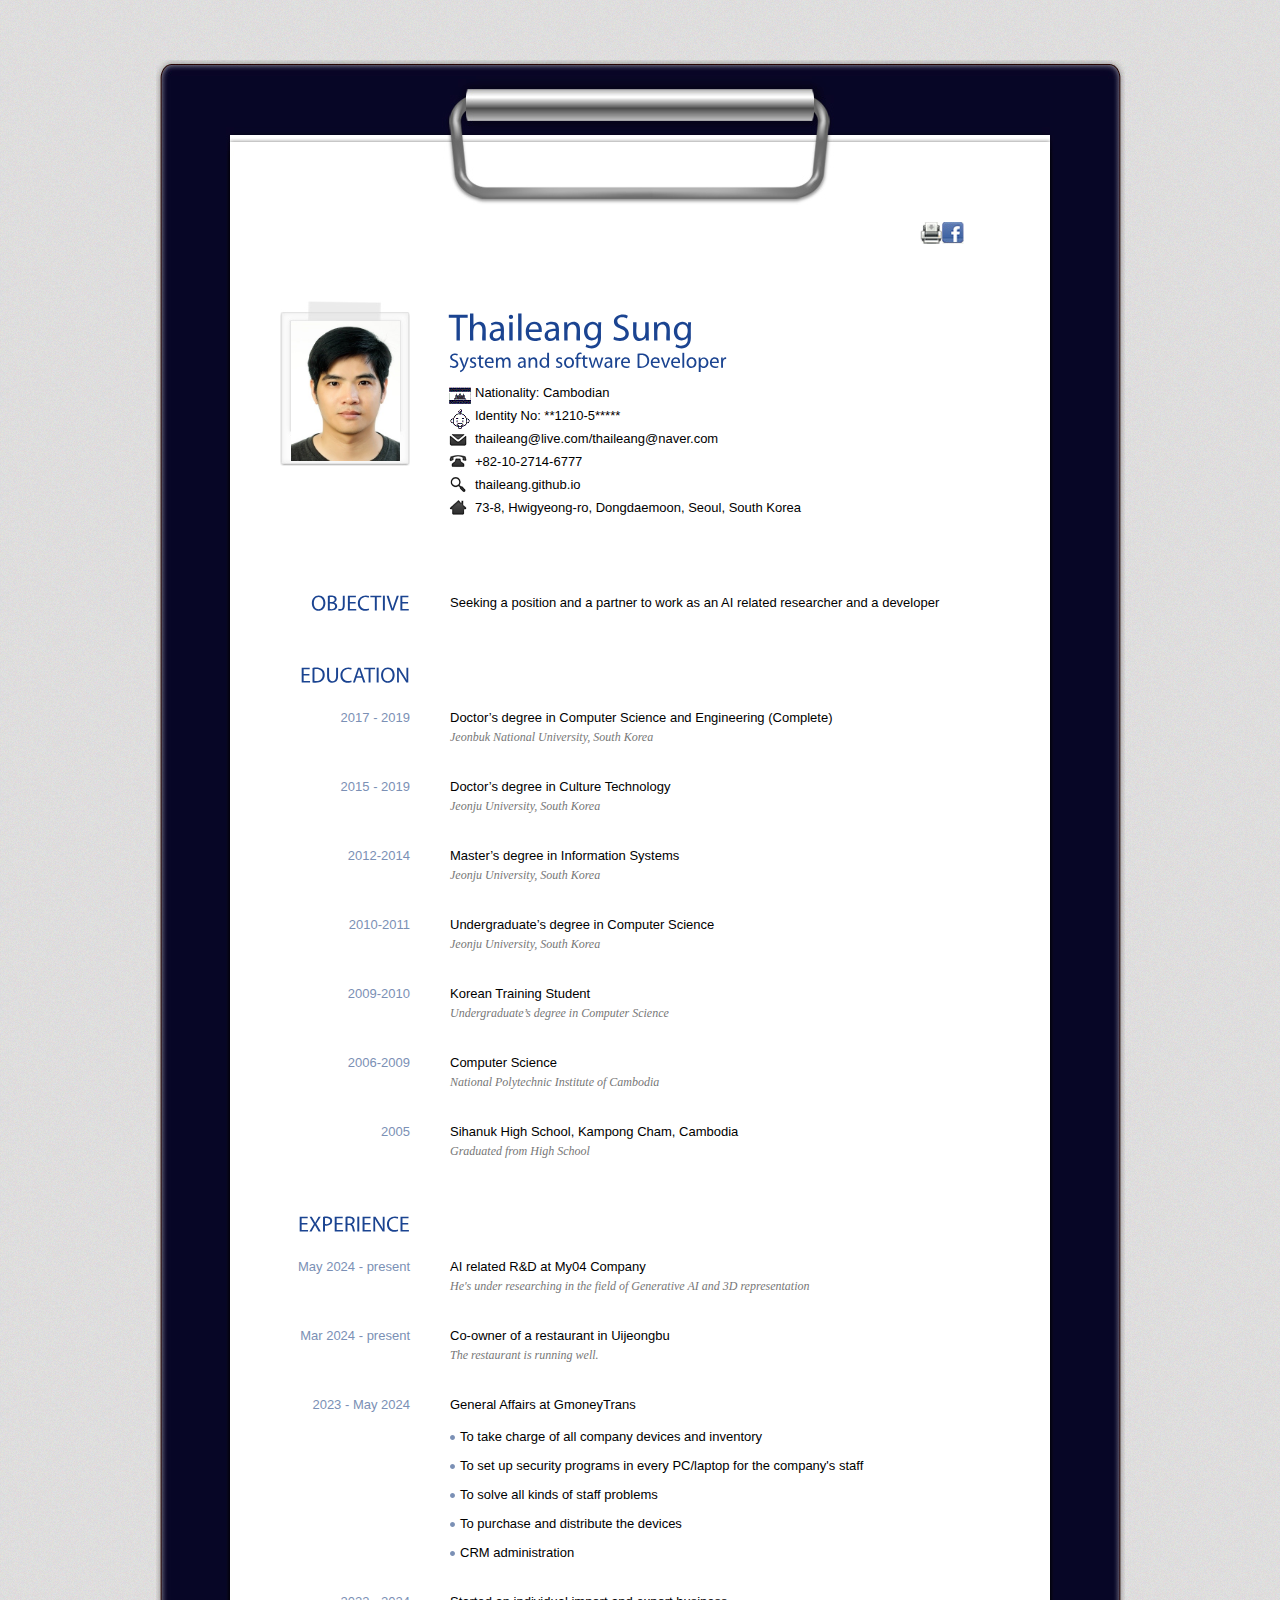
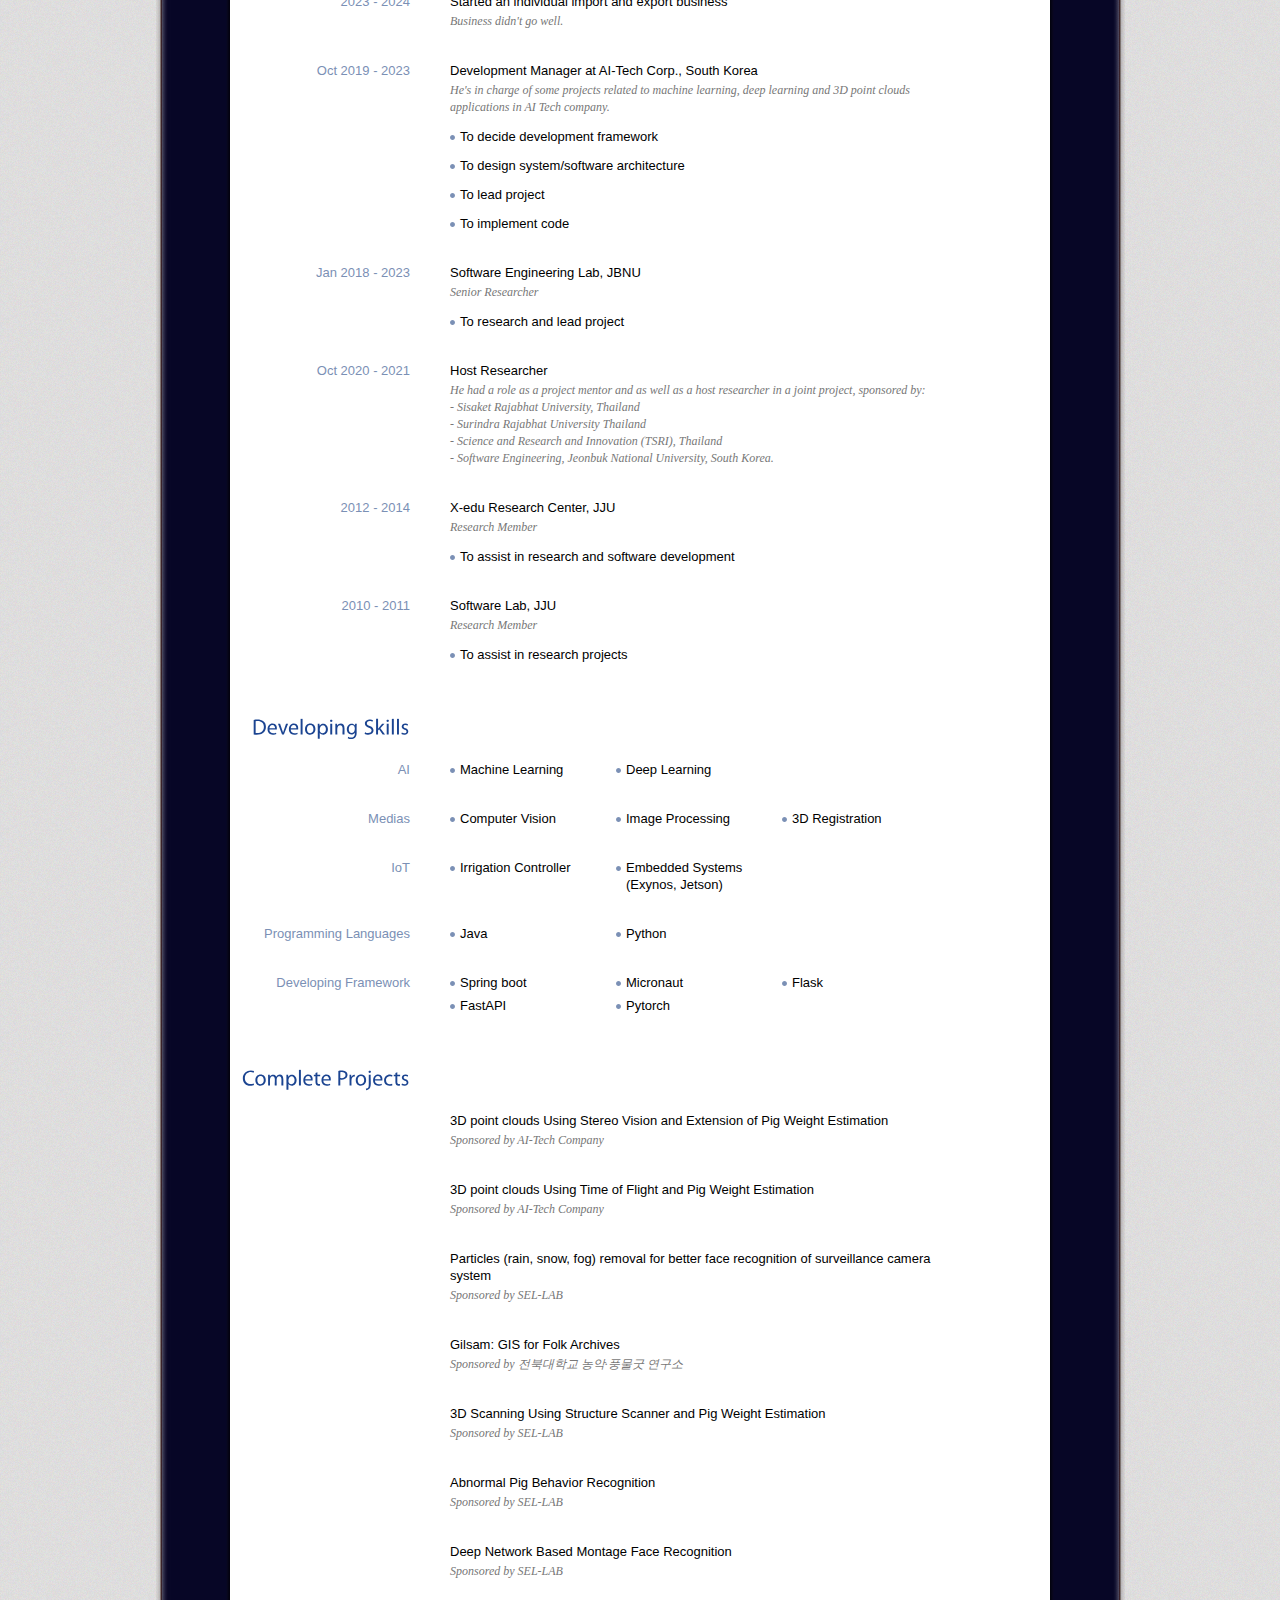
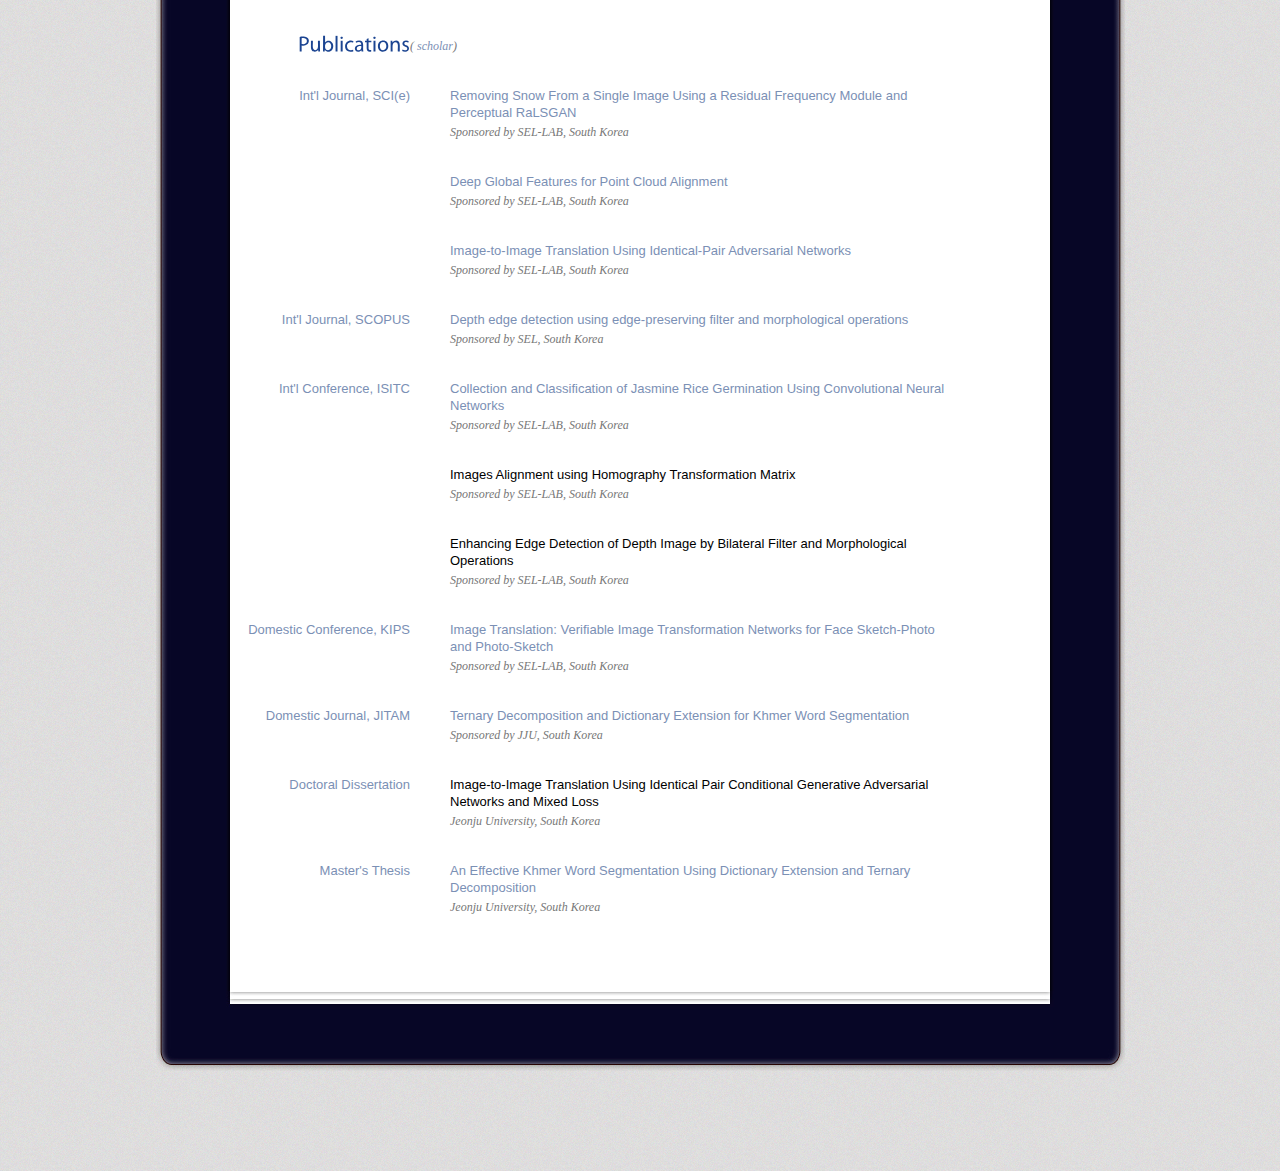
<file: index.html>
<!DOCTYPE html PUBLIC "-//W3C//DTD XHTML 1.0 Transitional//EN" "http://www.w3.org/TR/xhtml1/DTD/xhtml1-transitional.dtd">
<html xmlns="http://www.w3.org/1999/xhtml" lang="en-us">
<head>
<meta http-equiv="Content-Type" content="text/html; charset=UTF-8" />
<title>Resume</title>
<link type="text/css" rel="stylesheet" href="css/blue.css" />
<link type="text/css" rel="stylesheet" href="css/print.css"
	media="print" />
<!--[if IE 7]>
<link href="css/ie7.css" rel="stylesheet" type="text/css" />
<![endif]-->
<!--[if IE 6]>
<link href="css/ie6.css" rel="stylesheet" type="text/css" />
<![endif]-->
<script type="text/javascript" src="js/jquery-1.4.2.min.js"></script>
<script type="text/javascript" src="js/jquery.tipsy.js"></script>
<script type="text/javascript" src="js/cufon.yui.js"></script>
<script type="text/javascript" src="js/scrollTo.js"></script>
<script type="text/javascript" src="js/myriad.js"></script>
<script type="text/javascript" src="js/jquery.colorbox.js"></script>
<script type="text/javascript" src="js/custom.js"></script>
<script type="text/javascript">
	Cufon.replace('h1,h2');
</script>
</head>
<body>
	<!-- Begin Wrapper -->
	<div id="wrapper">
		<div class="wrapper-top"></div>
		<div class="wrapper-mid">
			<!-- Begin Paper -->
			<div id="paper">
				<div class="paper-top"></div>
				<div id="paper-mid">
					<!-- Begin Social -->
					<div class="social">
						<ul>
							<li><a class='north' href="javascript:window.print()"
								title="Print"><img src="images/icn-print.jpg" alt="" /></a></li>
							<li><a class='north'
								href="https://www.facebook.com/sung.thaileang"
								title="My Facebook Profile"><img
									src="images/icn-facebook.jpg" alt="" /></a></li>
						</ul>
					</div>
					<!-- End Social -->
					<div class="entry">

						<!-- Begin Image -->
						<img class="portrait" src="images/image.jpg" alt="Thaileang Sung" />
						<!-- End Image -->
						<!-- Begin Personal Information -->
						<div class="self">
							<h1 class="name">
								Thaileang Sung <br /> <span>System and software
									Developer</span>
							</h1>
							<ul>
								<li class="flag">Nationality: Cambodian</li>
								<li class="avatar">Identity No: **1210-5*****</li>
								<li class="mail">thaileang@live.com/thaileang@naver.com</li>
								<li class="tel">+82-10-2714-6777</li>
								<li class="web">thaileang.github.io</li>
								<li class="ad">73-8, Hwigyeong-ro, Dongdaemoon, Seoul, South Korea</li>
							</ul>
						</div>
						<!-- End Personal Information -->

					</div>
					<!-- Begin 1st Row -->
					<div class="entry">
						<h2>OBJECTIVE</h2>
						<p>Seeking a position and a partner to work as an AI related
							researcher and a developer</p>
					</div>
					<!-- End 1st Row -->
					<!-- Begin 2nd Row -->
					<div class="entry">
						<h2>EDUCATION</h2>
						<div class="content">
							<h3>2017 - 2019</h3>
							<p>
								Doctor’s degree in Computer Science and Engineering (Complete) <br />
								<em>Jeonbuk National University, South Korea</em>
							</p>
						</div>
						<div class="content">
							<h3>2015 - 2019</h3>
							<p>
								Doctor’s degree in Culture Technology <br /> <em>Jeonju
									University, South Korea</em>
							</p>
						</div>

						<div class="content">
							<h3>2012-2014</h3>
							<p>
								Master’s degree in Information Systems <br /> <em>Jeonju
									University, South Korea</em>
							</p>
						</div>

						<div class="content">
							<h3>2010-2011</h3>
							<p>
								Undergraduate’s degree in Computer Science<br /> <em>Jeonju
									University, South Korea </em>
							</p>
						</div>

						<div class="content">
							<h3>2009-2010</h3>
							<p>
								Korean Training Student<br /> <em> Undergraduate’s degree
									in Computer Science </em>
							</p>
						</div>

						<div class="content">
							<h3>2006-2009</h3>
							<p>
								Computer Science<br /> <em>National Polytechnic Institute
									of Cambodia</em>
							</p>
						</div>

						<div class="content">
							<h3>2005</h3>
							<p>
								Sihanuk High School, Kampong Cham, Cambodia<br /> <em>
									Graduated from High School </em>
							</p>
						</div>

					</div>
					<div class="entry">
						<h2>EXPERIENCE</h2>
						<div class="content">
							<h3>May 2024 - present</h3>
							<p>
								AI related R&D at My04 Company<br />
								<em>He's under researching in the field of Generative AI and 3D representation</em>
							</p>
						</div>

						<div class="content">
							<h3>Mar 2024 - present</h3>
							<p>
								Co-owner of a restaurant in Uijeongbu <br /> <em> The restaurant is running well. </em>
							</p>
						</div>

						<div class="content">
							<h3>2023 - May 2024</h3>
							<p>
								General Affairs at GmoneyTrans <br /> 
								<em> 								</em>
							</p>
							<ul class="info">
								<li> To take charge of all company devices and inventory</li>
								<li> To set up security programs in every PC/laptop for the company's staff
								<li> To solve all kinds of staff problems </li>
								<li> To purchase and distribute the devices</li>
								<li> CRM administration</li>
							</ul>
						</div>
						
						<div class="content">
							<h3>2023 - 2024</h3>
							<p>
								Started an individual import and export business <br /> <em> Business didn't go well. </em>
							</p>
						</div>
						
						<div class="content">
							<h3>Oct 2019 - 2023</h3>
							<p>
								Development Manager at AI-Tech Corp., South Korea <br /> <em>He's
									in charge of some projects related to machine learning, deep
									learning and 3D point clouds applications in AI Tech company. </em>
							</p>
							<ul class="info">
								<li>To decide development framework</li>
								<li>To design system/software architecture</li>
								<li>To lead project</li>
								<li>To implement code</li>
							</ul>
						</div>
						
						<div class="content">
							<h3>Jan 2018 - 2023</h3>
							<p>
								Software Engineering Lab, JBNU <br /> <em>Senior
									Researcher</em>
							</p>
							<ul class="info">
								<li>To research and lead project</li>
							</ul>
						</div>

						<div class="content">
							<h3>Oct 2020 - 2021</h3>
							<p>
								Host Researcher <br />
								<em>He had a role as a project mentor and as well as a host researcher in a joint project, sponsored by:<br />
									- Sisaket Rajabhat University, Thailand<br />
									- Surindra Rajabhat University Thailand<br />
									- Science and Research and Innovation (TSRI), Thailand<br />
									- Software Engineering, Jeonbuk National University, South Korea. </em>
							</p>
						</div>

						<div class="content">
							<h3>2012 - 2014</h3>
							<p>
								X-edu Research Center, JJU<br /> <em>Research Member</em>
							</p>
							<ul class="info">
								<li>To assist in research and software development</li>
							</ul>
						</div>

						<div class="content">
							<h3>2010 - 2011</h3>
							<p>
								Software Lab, JJU<br /> <em>Research Member</em>
							</p>
							<ul class="info">
								<li>To assist in research projects</li>
							</ul>
						</div>


					</div>

					<div class="entry">
						<h2>Developing Skills</h2>
						<div class="content">
							<h3>AI</h3>
							<ul class="skills">
								<li>Machine Learning</li>
								<li>Deep Learning</li>
							</ul>
						</div>
						<div class="content">
							<h3>Medias</h3>
							<ul class="skills">
								<li>Computer Vision</li>
								<li>Image Processing</li>
								<li>3D Registration</li>
							</ul>
						</div>
						<div class="content">
							<h3>IoT</h3>
							<ul class="skills">
								<li>Irrigation Controller</li>
								<li>Embedded Systems (Exynos, Jetson)</li>
							</ul>
						</div>
						<div class="content">
							<h3>Programming Languages</h3>
							<ul class="skills">
								<li>Java</li>
								<li>Python</li>
							</ul>
						</div>

						<div class="content">
							<h3>Developing Framework</h3>
							<ul class="skills">
								<li>Spring boot</li>
								<li>Micronaut</li>
								<li>Flask</li>
								<li>FastAPI</li>
								<li>Pytorch</li>
							</ul>
						</div>

					</div>

					<div class="entry">

						<h2>Complete Projects</h2>
						
						<div class="content">
							<p>
								3D point clouds Using Stereo Vision and Extension of Pig Weight Estimation
								<em>Sponsored by AI-Tech Company</em>
							</p>
						</div>
						
						<div class="content">
							<p>
								3D point clouds Using Time of Flight and Pig Weight Estimation
								<em>Sponsored by AI-Tech Company</em>
							</p>
						</div>

						<div class="content">
							<p>
								Particles (rain, snow, fog) removal for better face recognition
								of surveillance camera system <em>Sponsored by SEL-LAB</em>
							</p>
						</div>

						<div class="content">
							<p>
								Gilsam: GIS for Folk Archives <em>Sponsored by 전북대학교 농악·풍물굿
									연구소</em>
							</p>
						</div>

						<div class="content">
							<p>
								3D Scanning Using Structure Scanner and Pig Weight Estimation <em>Sponsored
									by SEL-LAB</em>
							</p>
						</div>

						<div class="content">
							<p>
								Abnormal Pig Behavior Recognition<em>Sponsored by SEL-LAB</em>
							</p>
						</div>

						<div class="content">
							<p>
								Deep Network Based Montage Face Recognition<em>Sponsored by
									SEL-LAB</em>
							</p>
						</div>
<!--						<div class="content">-->
<!--							<p>-->
<!--								Abnormal Human Behavior Recognition<em>Sponsored by SEL-LAB</em>-->
<!--							</p>-->
<!--						</div>-->
					</div>
					<div class="entry">
						<h2>Publications</h2>
						<em>(<a href="http://bit.ly/3fZTNzF" target="_blank">
								scholar</a>)
						</em>

						<div class="content">
							<h3>Int'l Journal, SCI(e)</h3>
							<p>
								<a href="https://ieeexplore.ieee.org/document/9606733" target="_blank">
									Removing Snow From a Single Image Using a Residual Frequency Module and Perceptual RaLSGAN </a> <em>Sponsored
								by SEL-LAB, South Korea</em>
							</p>
						</div>

						<div class="content">

							<p>
								<a href="https://doi.org/10.3390/s20144032" target="_blank">
									Deep Global Features for Point Cloud Alignment </a> <em>Sponsored
									by SEL-LAB, South Korea</em>
							</p>
						</div>
						<div class="content">
							<p>
								<a href="https://doi.org/10.3390/app9132668" target="_blank">
									Image-to-Image Translation Using Identical-Pair Adversarial
									Networks </a> <em>Sponsored by SEL-LAB, South Korea</em>
							</p>
						</div>
						<div class="content">
							<h3>Int'l Journal, SCOPUS</h3>
							<p>
								<a
									href="https://link.springer.com/article/10.1007/s13198-019-00881-y"
									target="_blank"> Depth edge detection using edge-preserving
									filter and morphological operations </a> <em>Sponsored by SEL,
									South Korea</em>
							</p>
						</div>
						<div class="content">
							<h3>Int'l Conference, ISITC</h3>

							<p>
								<a
									href="https://www.semanticscholar.org/paper/Collection-and-Classification-of-Jasmine-Rice-Using-Nindam-Sung/487423c08c051c96086329ca698034ca1746635b"
									target="_blank"> Collection and Classification of Jasmine
									Rice Germination Using Convolutional Neural Networks </a> <em>Sponsored
									by SEL-LAB, South Korea</em>
							</p>
						</div>
						<div class="content">
							<p>
								Images Alignment using Homography Transformation Matrix <em>Sponsored
									by SEL-LAB, South Korea</em>
							</p>
						</div>
						<div class="content">
							<p>
								Enhancing Edge Detection of Depth Image by Bilateral Filter and
								Morphological Operations <em>Sponsored by SEL-LAB, South
									Korea</em>
							</p>
						</div>

						<div class="content">
							<h3>Domestic Conference, KIPS</h3>
							<p>
								<a
									href="https://www.manuscriptlink.com/society/kips/conference/2019spring/file/announcementFileDownload?announcementId=178"
									target="_blank"> Image Translation: Verifiable Image
									Transformation Networks for Face Sketch-Photo and Photo-Sketch
								</a> <em>Sponsored by SEL-LAB, South Korea</em>
							</p>
						</div>
						<div class="content">
							<h3>Domestic Journal, JITAM</h3>
							<p>
								<a
									href="http://www.dbpia.co.kr/journal/articleDetail?nodeId=NODE06716995"
									target=”_blank> Ternary Decomposition and Dictionary
									Extension for Khmer Word Segmentation </a> <em>Sponsored by
									JJU, South Korea</em>
							</p>
						</div>

						<div class="content">
							<h3>Doctoral Dissertation</h3>
							<p>
								Image-to-Image Translation Using Identical Pair Conditional
								Generative Adversarial Networks and Mixed Loss<em>Jeonju
									University, South Korea</em>
							</p>
						</div>

						<div class="content">
							<h3>Master's Thesis</h3>
							<p>
								<a href="https://doi.org/10.21219/jitam.2016.23.2.011"
									target=”_blank>An Effective Khmer Word Segmentation Using
									Dictionary Extension and Ternary Decomposition</a><em>Jeonju
									University, South Korea</em>
							</p>
						</div>

					</div>
					<!-- <div class="entry"> 
        <h2>WORKS</h2>
        	<ul class="works">
        		<li><a href="images/1.jpg" rel="gallery" title="Lorem ipsum dolor sit amet."><img src="images/image.jpg" alt="" /></a></li>
        		<li><a href="images/2.jpg" rel="gallery" title="Lorem ipsum dolor sit amet."><img src="images/image.jpg" alt="" /></a></li>
        		<li><a href="images/3.jpg" rel="gallery" title="Lorem ipsum dolor sit amet."><img src="images/image.jpg" alt="" /></a></li>
        		<li><a href="images/1.jpg" rel="gallery" title="Lorem ipsum dolor sit amet."><img src="images/image.jpg" alt="" /></a></li>
        		<li><a href="images/2.jpg" rel="gallery" title="Lorem ipsum dolor sit amet."><img src="images/image.jpg" alt="" /></a></li>
        		<li><a href="images/3.jpg" rel="gallery" title="Lorem ipsum dolor sit amet."><img src="images/image.jpg" alt="" /></a></li>
        		<li><a href="images/1.jpg" rel="gallery" title="Lorem ipsum dolor sit amet."><img src="images/image.jpg" alt="" /></a></li>
        		<li><a href="images/1.jpg" rel="gallery" title="Lorem ipsum dolor sit amet."><img src="images/image.jpg" alt="" /></a></li>
        	</ul>
        </div> -->
					<!-- Begin 5th Row -->
				</div>
				<div class="clear"></div>
				<script type="text/javascript">
      var chatbox = document.getElementById('fb-customer-chat');
      chatbox.setAttribute("page_id", "101447768949965");
      chatbox.setAttribute("attribution", "biz_inbox");
      window.fbAsyncInit = function() {
        FB.init({
          xfbml            : true,
          version          : 'v11.0'
        });
      };

      (function(d, s, id) {
        var js, fjs = d.getElementsByTagName(s)[0];
        if (d.getElementById(id)) return;
        js = d.createElement(s); js.id = id;
        js.src = 'https://connect.facebook.net/en_US/sdk/xfbml.customerchat.js';
        fjs.parentNode.insertBefore(js, fjs);
      }(document, 'script', 'facebook-jssdk'));
    </script>
				<div class="paper-bottom"></div>
			</div>
			<!-- End Paper -->
		</div>
		<div class="wrapper-bottom"></div>
	</div>
	<div id="message">
<!--		<a href="#top" id="top-link">Go to Top</a>-->
	</div>
	<!-- End Wrapper -->
</body>
</html>
</file>
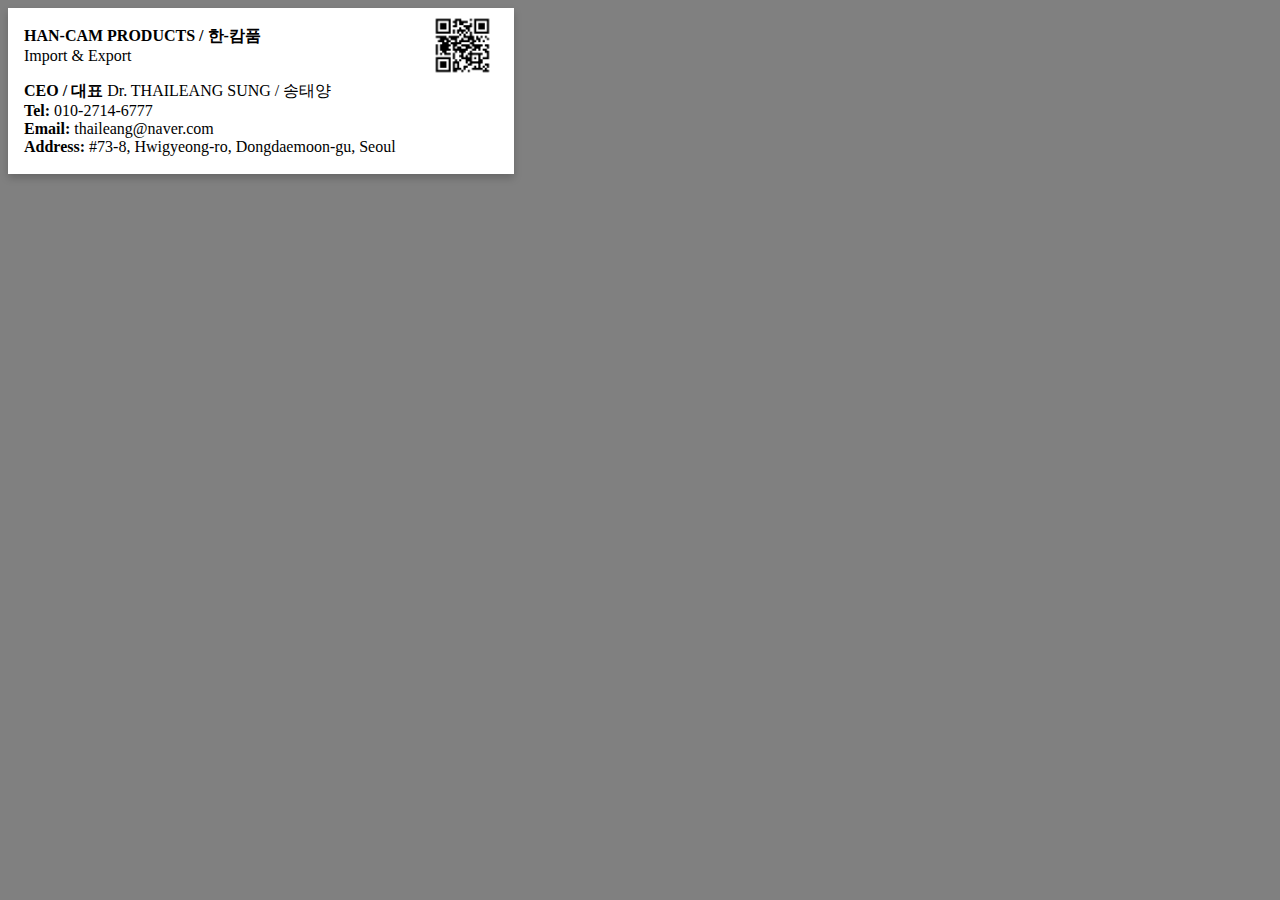
<file: namecard.html>
<!DOCTYPE html>
<html>
<head>
<meta name="viewport" content="width=device-width, initial-scale=1">
<style>
.card {
  box-shadow: 0 4px 8px 0 rgba(0,0,0,0.2);
  transition: 0.3s;
  width: 40%;
}

.card:hover {
  box-shadow: 0 8px 16px 0 rgba(0,0,0,0.2);
}

.container {
  padding: 2px 16px;
}

img  {
  float: right;
}
</style>
</head>
<body style="background-color:Grey;">
<div class="card" style="background-color:White;">
	
  <div class="container" >
	  <div> <img src="images/qrcode.png" alt="Avatar" style="width:15%"></div>
	  
	  <p><b>HAN-CAM PRODUCTS / 한-캄품</b></br>
	  Import & Export</p>
	<p><b>CEO / 대표 </b> Dr. THAILEANG SUNG / 송태양 </br>
    	<b>Tel: </b>010-2714-6777</br>
    	<b>Email: </b>thaileang@naver.com</br>
    	<b>Address: </b>#73-8, Hwigyeong-ro, Dongdaemoon-gu, Seoul</p>
  </div>
</div>

</body>
</html>
</file>
<file: css/print.css>
body {
	font-family: "Trebuchet MS", Arial, Helvetica, sans-serif;
	background-color: white;
	font-size:13pt;
	line-height: 17pt;
}

.clear {
	clear:both;
}

a, a:hover, a:visited, a:active {
	color:#7b90b5;
	text-decoration: none;
}

#wrapper, .wrapper-mid {
	background: none;
}

.wrapper-top, .wrapper-bottom  {
	display:none;
}

#paper {
	width:820px;
	margin:0 auto;
}

.paper-top, .paper-bottom {
	display:none;
}

#paper-mid {
	width:820px;
	margin:0 auto;
	background-color:#FFF;
	display:block;
	padding:0;
	overflow: hidden;
	padding-bottom:75px;
	padding-top:7px;
}

.entry {
	width:820px;
	display: block;
	padding-top:55px;
	clear: both;
}

h1 {
	width:500px;
	font-size:42pt;
	color:#1b4491;
	margin-bottom:0;
}

h1 span {
	font-size:21pt;
	display:block;
	margin-left:15px;
	margin-top:20px;
	color:#1b4491;
}

h2 {
	width:180px;
	height: 23px;
	text-align: right;
	float:left;
	padding:0;
	margin:0;
	clear:both;
	font-size:22pt;
	margin-bottom:-12px;
	color:#1b4491;
}

p {
	width:600px;
	margin-left:40px;
	float:right;
}

ul.list {
	clear: both;
	padding:0;
	margin:0;
	overflow: hidden;
}

ul.list li {
	display:block;
	float:right;
	padding-top:32px;
}


h3 {
	width:180px;
	text-align: right;
	float:left;
	padding:0;
	clear:both;
	font-size: 13pt;
	color:black;
}

em {
	font-family: Georgia, "Times New Roman", serif;
	font-style: italic;
	color:#999;
	font-size:12pt;
	display: block;
	padding-top:0;
}

ul.info {
	float:right;
	width:600px;
	margin-left:40px;
	background: none;
	list-style: square;
	
}

ul.info li {
	margin:0;
	padding:0;
	float:left;
	display: block;
	width:600px;
	padding-left:0;
	background-position: 0 .5em;
	margin-top:12px;
	list-style-type: square;
}

ul.skills {
	margin:0;
	padding:0;
	float:right;
	width:600px;
	margin-left:40px;
	margin-top:-6px;
	background: none;
	list-style: square;
}

ul.skills li {
	margin:0;
	padding:0;
	float:left;
	width:176px;
	padding-left:0;
	background-position: 0 .5em;
	margin-top:6px;
}

img.portrait {
	border:1px solid #000;
	padding:10px;	
}

.self {
	width:500px;
	float:left;
	padding-top:11px;
	margin-left:0;
	margin-bottom:15px;
	margin-left:38px;
}

.self ul {
	padding-top: 10px;
}

.self ul li {
	background-repeat: no-repeat;
	padding-left:0;
	background-position: 0 .1em;
	height:25px;
	display:block;
	margin-top:-2px;
}

.social {
	display:none;
}

/* ELEMENTS */
/* ----------------------------------------- */

table {
	width: 590px;
	margin-left:40px;
	float:right;
	border-collapse: collapse;
	border-bottom:1px dashed #999;
	border-top:1px dashed #999;
}

table td {
	padding: 10px;
	padding-top:0;
	border-right:1px dashed #999;
}

table td:hover {
	background-color: #f2f2f2;
}

table th {
	padding: 10px;
	padding-top:0;
	color:#7b90b5;
	text-align: left;
	border-right:1px dashed #999;
}

table td.center {
	text-align: center;
}

table td.last {
	background: none;
}

table th.center {
	text-align: center;
}

table th.last {
	background: none;
}

table tr {
	border-left:1px dashed #999;
	border-top:1px dashed #999;
}

table tr.caption {
	border-left:1px dashed #999;
}

blockquote {
	border-left:3px solid #7b90b5;
	padding-left:8px;
	margin-top:20px;
	width:585px;
	margin-left:40px;
	float:right;
}

pre {
	width:500px;
	margin-left:40px;
	float:right;
}

abbr, acronym {
	border-bottom:1px dashed #7b90b5;
}

strong {
	font-weight: bold;
}

small {
	font-size:70%;
}

big {
	font-size:1.2em;
}

/* GO TO TOP */
/* ----------------------------------------- */

#message {
	display:none;
}

.works {
	display:none;
}
</file>
<file: css/ie7.css>
@charset "UTF-8";

.self {
	padding-top: 4px;
}

h1 span {
	margin-top:-15px;
}
</file>
<file: css/ie6.css>
@charset "UTF-8";

.self {
	padding-top: 4px;
}

h1 span {
	margin-top:-15px;
}

.social {
	width:150px;
}

ul.list {
	margin-top:-56px;
}
</file>
<file: css/blue.css>
@charset "UTF-8";
/* RESET */
/* ----------------------------------------- */
html, body, div, span, applet, object, iframe,
h1, h2, h3, h4, h5, h6, p, blockquote, pre,
a, abbr, acronym, address, big, code,
del, dfn, em, font, img, ins, kbd, q, s, samp,
small, strike, strong, tt, var,
dl, dt, dd, ol, ul, li,
fieldset, form, label, legend,
table, caption, tbody, tfoot, thead, tr, th, td {
	margin: 0;
	padding: 0;
	border: 0;
	outline: 0;
	font-weight: inherit;
	font-style: inherit;
	font-size: 100%;
	font-family: inherit;
	vertical-align: baseline;
}
:focus {
	outline: 0;
}
body {
	line-height: 1;
}
/* tables still need 'cellspacing="0"' in the markup */
table {
	border-collapse: separate;
	border-spacing: 0;
}
caption, th, td {
	text-align: left;
	font-weight: normal;
}
blockquote:before, blockquote:after,
q:before, q:after {
	content: "";
}
blockquote, q {
	quotes: "" "";
}

.clear {
	clear:both;
}


/* LAYOUT */
/* ----------------------------------------- */

body {
	font-family: "Trebuchet MS", Arial, Helvetica, sans-serif;
	background-color: #e1e0db;
	background-image: url(../images/bg.jpg);
	background-repeat: repeat;
	font-size:13px;
	line-height: 17px;
	color:#000;
}

.contact {
	background-image: none;
	background-color:#e9e9e9;
}

a, a:visited, a:active {
	color:#7b90b5;
	text-decoration: none;
}

a:hover {
	color:#7b90b5;
	text-decoration: underline;
}

/* DOSSIER BACKGROUND */
/* ----------------------------------------- */

#wrapper {
	width:969px;
	margin:0 auto;
	margin-top:60px;
	margin-bottom:100px;
}

.wrapper-top {
	width:969px;
	height:19px;
	margin:0 auto;
	background-image:url(../images/btop.jpg);
	background-repeat:no-repeat;
}

.wrapper-mid {
	width:969px;
	margin:0 auto;
	background-image:url(../images/bmid.jpg);
	background-repeat: repeat-y;
	padding-bottom:40px;
}

.wrapper-bottom {
	width:969px;
	height:22px;
	padding:0;
	margin:0 auto;
	background-image:url(../images/bbottom.jpg);
	background-repeat:no-repeat;
}

/* PAPER BACKGROUND */
/* ----------------------------------------- */

#paper {
	width:828px;
	margin:0 auto;
}

.paper-top {
	width:828px;
	margin:0 auto;
	background-image:url(../images/ptop.jpg);
	background-repeat:no-repeat;
	height:126px;
}

#paper-mid {
	width:828px;
	margin:0 auto;
	background-image:url(../images/pmid.jpg);
	background-repeat:repeat-y;
	display:block;
	padding:0;
	overflow: hidden;
	padding-bottom:75px;
	padding-top:7px;
}

.paper-bottom {
	width:828px;
	height:18px;
	margin:0 auto;
	background-image:url(../images/pbottom.jpg);
	background-repeat:no-repeat;
}

/* ENTRIES */
/* ----------------------------------------- */

.entry {
	width:720px;
	display: block;
	padding-top:55px;
	clear: both;
	margin-left:4px;
}

h1  {
	width:280px;
	font-size:38px;
	color:#1b4491;
	margin-bottom:3px;
	clear:both;
}

h1 span {
	font-size:21px;
	display:block;
	color:#1b4491;
	margin-top:2px;
}

h2 {
	width:180px;
	height: 23px;
	text-align: right;
	float:left;
	padding:0;
	margin:0;
	clear:both;
	font-size:22px;
	color:#1b4491;
	margin-bottom:-12px;
}

p {
	width:500px;
	margin-left:40px;
	float:right;	
}

p img {
	float:right;
	margin-left:20px;
	padding-left:10px;
}

div.content {
	clear: both;
	padding:0;
	margin:0;
	overflow: hidden;
	display:block;
	padding-top:32px;
}

h3 {
	width:180px;
	text-align: right;
	float:left;
	padding:0;
	clear:both;
	font-size: 13px;
	color:#7b90b5;
}

h4 {
	width:180px;
	text-align: right;
	float:left;
	padding:0;
	clear:both;
	font-size: 11px;
	color:#7b90b5;
}

h5 {
	width:180px;
	text-align: right;
	float:left;
	padding:0;
	clear:both;
	font-size: 10px;
	color:#7b90b5;
}

h6 {
	width:180px;
	text-align: right;
	float:left;
	padding:0;
	clear:both;
	font-size: 9px;
	color:#7b90b5;
}

em {
	font-family: Georgia, "Times New Roman", serif;
	font-style: italic;
	color:#777777;
	font-size:12px;
	display: block;
	padding-top:3px;
}


ol {
	float:right;
	width:500px;
	margin-left:40px;
	list-style: decimal;
	
}

ol li {
	width:500px;
	list-style-type: decimal;
	list-style-position: inside;
}

dl {
	float:right;
	width:500px;
	margin-left:40px;
	
}

dt {
	float:left;
	display: block;
	width:500px;
		color:#7b90b5;
}

dd {
	float:left;
	display: block;
	width:480px;
	text-indent:20px;
}

ul.unordered {
	float:right;
	width:500px;
	margin-left:40px;
	
}

ul.unordered li {
	margin:0;
	padding:0;
	float:left;
	display: block;
	width:500px;
	background-image:url(../images/bullet.gif);
	background-repeat: no-repeat;
	padding-left:10px;
	background-position: 0 .5em;
	margin-top:0;
}

ul.info {
	float:right;
	width:500px;
	margin-left:40px;
	list-style-type: none; 
}

ul.info li {
	margin:0;
	padding:0;
	float:left;
	display: block;
	width:500px;
	background-image:url(../images/bullet.gif);
	background-repeat: no-repeat;
	padding-left:10px;
	background-position: 0 .5em;
	margin-top:12px;
}

ul.skills {
	margin:0;
	padding:0;
	float:right;
	width:500px;
	margin-left:40px;
	margin-top:-6px;
	list-style-type: none;
	
}

ul.skills li {
	margin:0;
	padding:0;
	float:left;
	width:156px;
	background-image:url(../images/bullet.gif);
	background-repeat: no-repeat;
	padding-left:10px;
	background-position: 0 .5em;
	margin-top:6px;
}

ul.works {
	margin:0;
	padding:0;
	float:right;
	width:500px;
	margin-left:40px;
	list-style-type: none;
}

ul.works li {
	margin:0;
	padding:0;
	float:left;
}

ul.works li img {
	padding:4px;
	background-color:#fff;
	width:95px;
	height:90px;
	border:1px solid #bdc7da;
	margin-right:20px;
	margin-bottom:16px;
}

ul.works li img:hover {
	border:1px solid #1b4491;
	cursor: pointer;
}

img.portrait {
	background-image:url(../images/frame.jpg);
	background-repeat: no-repeat;
	width:109px;
	height:140px;
	padding-top:20px;
	padding-left:11px;
	padding-right:11px;
	padding-bottom:36px;
	margin-left:50px;
	float:left;
	
}


/* SELF INFORMATION */
/* ----------------------------------------- */

.self {
	width:400px;
	float:left;
	padding-top:11px;
	margin-left:38px;
	margin-bottom:15px;
}

.self ul {
	padding-top: 10px;
}

.self ul li.ad {
	background-image:url(../images/icn-ad.gif);
}

.self ul li.mail {
	background-image:url(../images/icn-mail.gif);
}

.self ul li.tel {
	background-image:url(../images/icn-tel.gif);
}

.self ul li.flag {
	background-image:url(../images/icn-flag.gif);
}

.self ul li.avatar {
	background-image:url(../images/icn-avatar.gif);
}

.self ul li.web {
	background-image:url(../images/icn-web.gif);
}

.self ul li {
	background-repeat: no-repeat;
	padding-left:26px;
	background-position: 0 .1em;
	height:25px;
	display:block;
	margin-top:-2px;
}

/* SOCIAL ICONS */
/* ----------------------------------------- */

.social {
	width:135px;
	float:right;
	padding-top:10px;
}

.social ul {
	list-style: none;
}

.social ul li {
	float:left;
	width:21px;
	height:24px;
	margin:0;
	padding:0;
	margin-left:1px;
}

/* TIPSY */
/* ----------------------------------------- */

.tipsy { padding: 5px; font-size: 10px; background-repeat: no-repeat;  background-image: url(../images/tipsy.gif); }
.tipsy-inner { padding: 5px 8px 4px 8px; background-color: #080626; color: #fff; max-width: 200px; text-align: center; }
.tipsy-inner { -moz-border-radius:3px; -webkit-border-radius:3px; }
.tipsy-north { background-position: top center; }
.tipsy-south { background-position: bottom center; margin-bottom:20px; }
.tipsy-east { background-position: right center; }
.tipsy-west { background-position: left center; }


/* COLORBOX */
/* ----------------------------------------- */

#colorbox, #cboxOverlay, #cboxWrapper{position:absolute; top:0; left:0; z-index:9999; overflow:hidden;}
#cboxOverlay{position:fixed; width:100%; height:100%;}
#cboxMiddleLeft, #cboxBottomLeft{clear:left;}
#cboxContent{position:relative; overflow:hidden;}
#cboxLoadedContent{overflow:auto;}
#cboxLoadedContent iframe{display:block; width:100%; height:100%; border:0;}
#cboxTitle{margin:0; display:none;}
#cboxLoadingOverlay, #cboxLoadingGraphic{position:absolute; top:0; left:0; width:100%;}
#cboxPrevious, #cboxNext, #cboxClose, #cboxSlideshow{cursor:pointer;}

#cboxOverlay{background:#666;}

#colorBox{}
#cboxTopLeft{width:25px; height:25px; background:url(../images/border1.png) 0 0 no-repeat;}
#cboxTopCenter{height:25px; background:url(../images/border1.png) 0 -50px repeat-x;}
#cboxTopRight{width:25px; height:25px; background:url(../images/border1.png) -25px 0 no-repeat;}
#cboxBottomLeft{width:25px; height:25px; background:url(../images/border1.png) 0 -25px no-repeat;}
#cboxBottomCenter{height:25px; background:url(../images/border1.png) 0 -75px repeat-x;}
#cboxBottomRight{width:25px; height:25px; background:url(../images/border1.png) -25px -25px no-repeat;}
#cboxMiddleLeft{width:25px; background:url(../images/border2.png) 0 0 repeat-y;}
#cboxMiddleRight{width:25px; background:url(../images/border2.png) -25px 0 repeat-y;}
#cboxContent{background:#fff;}
#cboxLoadedContent{margin-bottom:20px;}
#cboxTitle{position:absolute; bottom:0px; left:0; text-align:center; width:100%; color:#1b4491;}
#cboxCurrent{position:absolute; bottom:0px; left:100px; color:#000;}
#cboxSlideshow{position:absolute; bottom:0px; right:42px; color:#444;}
#cboxPrevious{position:absolute; bottom:0px; left:0; color:#444;}
#cboxNext{position:absolute; bottom:0px; left:63px; color:#444;}
#cboxLoadingOverlay{background:url(../images/loading.gif) 5px 5px no-repeat #fff;}
#cboxClose{position:absolute; bottom:0; right:0; display:block; color:#444;}


/* GO TO TOP */
/* ----------------------------------------- */

#message {
	display: block;
	display: none;
	z-index: 999;
	opacity: .8;
	position: fixed;
	top: 100%;
	margin-top: -40px;
	right: 0%;
	margin-right:10px;
	-moz-border-radius: 3px;
	-webkit-border-radius: 3px;
	width: 77px;
	line-height: 20px;
	height: 20px;
	padding: 5px;
	background-color: #080626;
	font-size: 11px;
	text-align: center;
}

#message a {
	color: #fff;
}
	
/* ELEMENTS */
/* ----------------------------------------- */

table {
	width: 500px;
	margin-left:40px;
	float:right;
	border-collapse: collapse;
	border-bottom:1px dashed #999;
	border-top:1px dashed #999;
}

table td {
	padding: 10px;
	padding-top:0;
	border-right:1px dashed #999;
}

table td:hover {
	background-color: #f2f2f2;
}

table th {
	padding: 10px;
	padding-top:0;
	color:#7b90b5;
	text-align: left;
	border-right:1px dashed #999;
}

table td.center {
	text-align: center;
}

table td.last {
	background: none;
}

table th.center {
	text-align: center;
}

table th.last {
	background: none;
}

table tr {
	border-left:1px dashed #999;
	border-top:1px dashed #999;
}

table tr.caption {
	border-left:1px dashed #999;
}

blockquote {
	border-left:3px solid #7b90b5;
	padding-left:8px;
	width:489px;
	margin-left:40px;
	float:right;
}

abbr, acronym {
	border-bottom:1px dashed #7b90b5;
}

strong {
	font-weight: bold;
}

small {
	font-size:70%;
}

big {
	font-size:1.2em;
}


/* CONTACT */

fieldset, legend {
	float:right;
	width:500px;
	padding:0;
	margin:0;
	margin-left:40px;
}

h1.warn {
	color:#1b4491;
	font-size:18px;
	margin-top:30px;
	padding:50px;
	text-align: center;
}

#contactform {
	width:320px;
	height:370px;
	margin:0 auto;
	padding:50px;
	overflow: hidden;
}

label {
	float:left;
	width:40px;
	height:28px;
	margin-bottom:10px;
	clear:both;
	color:#1b4491;
}

input {
	width:228px;
	float:right;
	height:18px;
	margin-bottom:10px;
	border-top:1px solid #c8c8c8;
	border-left:1px solid #c8c8c8;
	border-right:1px solid #dadada;
	border-bottom:1px solid #f2f2f2;
	background-color: #e4e4e4;
	font-family: "Trebuchet MS", Arial, Helvetica, sans-serif;
	font-size: 13px;
	padding:5px;
	outline: none;
}

input:focus {
	background-color: #dddddd;
	border-top:1px solid #c8c8c8;
	border-left:1px solid #c8c8c8;
	border-right:1px solid #dadada;
	border-bottom:1px solid #f2f2f2;
}

textarea {
	border-top:1px solid #c8c8c8;
	border-left:1px solid #c8c8c8;
	border-right:1px solid #dadada;
	border-bottom:1px solid #f2f2f2;
	background-color: #e4e4e4;
	width:228px;
	float:right;
	margin-bottom:10px;
	font-family: "Trebuchet MS", Arial, Helvetica, sans-serif;
	font-size: 13px;
	padding:5px;
	outline: none;
}

textarea:focus {
	background-color: #dddddd;
	border-top:1px solid #c8c8c8;
	border-left:1px solid #c8c8c8;
	border-right:1px solid #dadada;
	border-bottom:1px solid #f2f2f2;
}

.submit-button {
	background: transparent url(../images/submit.jpg) no-repeat 0 0;
	display: block;
	clear: both;
	width:90px;
	height: 33px; 
	border:none;
	float:left;
	margin-left: 80px;
	text-indent: -9999px;
	outline: 0;
	cursor: pointer;
	padding:0;
}

.submit-button:hover {
	background: transparent url(../images/submit.jpg) no-repeat 0 -33px;
	outline: 0;
	border: none;
}

label.error {
	clear: both;
	padding:0;
	margin-top:-5px;
	color:#7b90b5;
	font-size: 1.0em;
	font-style: italic;
	font-weight: normal;
	margin-left:80px;
	width:238px;
}
</file>
